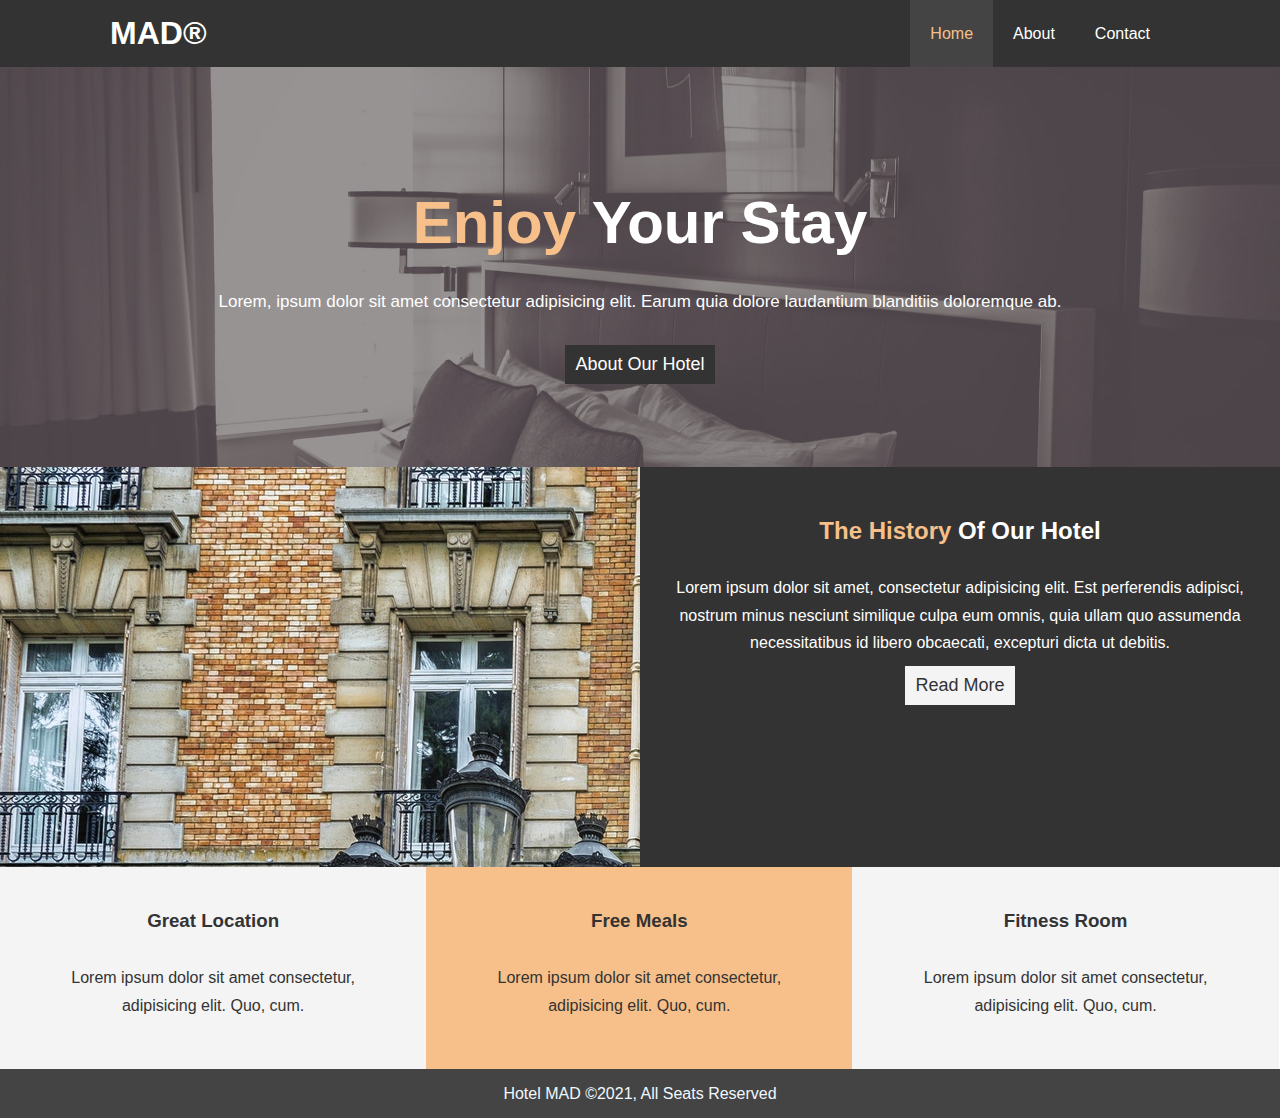
<file: index.html>
<!DOCTYPE html>
<html lang="en">
<head>
  <meta charset="UTF-8">
  <meta http-equiv="X-UA-Compatible" content="IE=edge">
  <meta name="viewport" content="width=device-width, initial-scale=1.0">
  <meta name="description" content="Welcome to the most extraordinary hotel in Banglore">
  <meta name="keywords" content="hotel, banglore hotel, new blore hotel">
  <title>Madness Madesh | Welcome</title>
  <link rel="shortcut icon" href="img/apple-touch-icon (1).png" type="image/x-icon">
  <link rel="stylesheet" href="https://cdnjs.cloudflare.com/ajax/libs/font-awesome/5.15.3/css/all.min.css" integrity="sha512-iBBXm8fW90+nuLcSKlbmrPcLa0OT92xO1BIsZ+ywDWZCvqsWgccV3gFoRBv0z+8dLJgyAHIhR35VZc2oM/gI1w==" crossorigin="anonymous" referrerpolicy="no-referrer" />
  <link rel="stylesheet" href="css/style.css">
</head>
<body>
  <header>
    <nav id="navbar">
        <div class="container">
          <h1 class="logo"><a href="index.html">MAD&reg;</a></h1>
          <ul>
            <li><a class="current" href="index.html">Home</a></li>
            <li><a href="about.html">About</a></li>
            <li><a href="contact.html">Contact</a></li>
          </ul>
        </div>
      </div>
    </nav>

    <div id="showcase">
      <div class="container">
        <div class="showcase-content">
          <h1><span class="text-primary">Enjoy</span> Your Stay</h1>
          <p class="lead">Lorem, ipsum dolor sit amet consectetur adipisicing elit. Earum quia dolore laudantium blanditiis doloremque ab.</p>
          <a class="btn" href="about.html">About Our Hotel</a>
          
        </div>
      </div>
    </div>
  </header>

  <section id="home-info" class="bg-dark">
    <div class="info-img"></div>
    <div class="info-content">
      <h2><span class="text-primary">The History </span>Of Our Hotel</h2>
      <p>Lorem ipsum dolor sit amet, consectetur adipisicing elit. Est perferendis adipisci, nostrum minus nesciunt similique culpa eum omnis, quia ullam quo assumenda necessitatibus id libero obcaecati, excepturi dicta ut debitis.</p>
      <a href="about.html" class="btn btn-light">Read More</a>
    </div>
  </section>

  <section id="features">
    <div class="box bg-light">
      <i class="fas fa-hotel fa-3x"></i>
      <h3>Great Location</h3>
      <p>Lorem ipsum dolor sit amet consectetur, adipisicing elit. Quo, cum.</p>
    </div>
    <div class="box bg-primary">
      <i class="fas fa-utensils fa-3x"></i>
      <h3>Free Meals</h3>
      <p>Lorem ipsum dolor sit amet consectetur, adipisicing elit. Quo, cum.</p>
    </div>
    <div class="box bg-light">
      <i class="fas fa-dumbbell fa-3x"></i>
      <h3>Fitness Room</h3>
      <p>Lorem ipsum dolor sit amet consectetur, adipisicing elit. Quo, cum.</p>
    </div>
  </section>

  <div class="clr"></div>

  <footer id="main-footer">
    <p>Hotel MAD &copy;2021, All Seats Reserved</p>
  </footer>
</body>
</html>
</file>
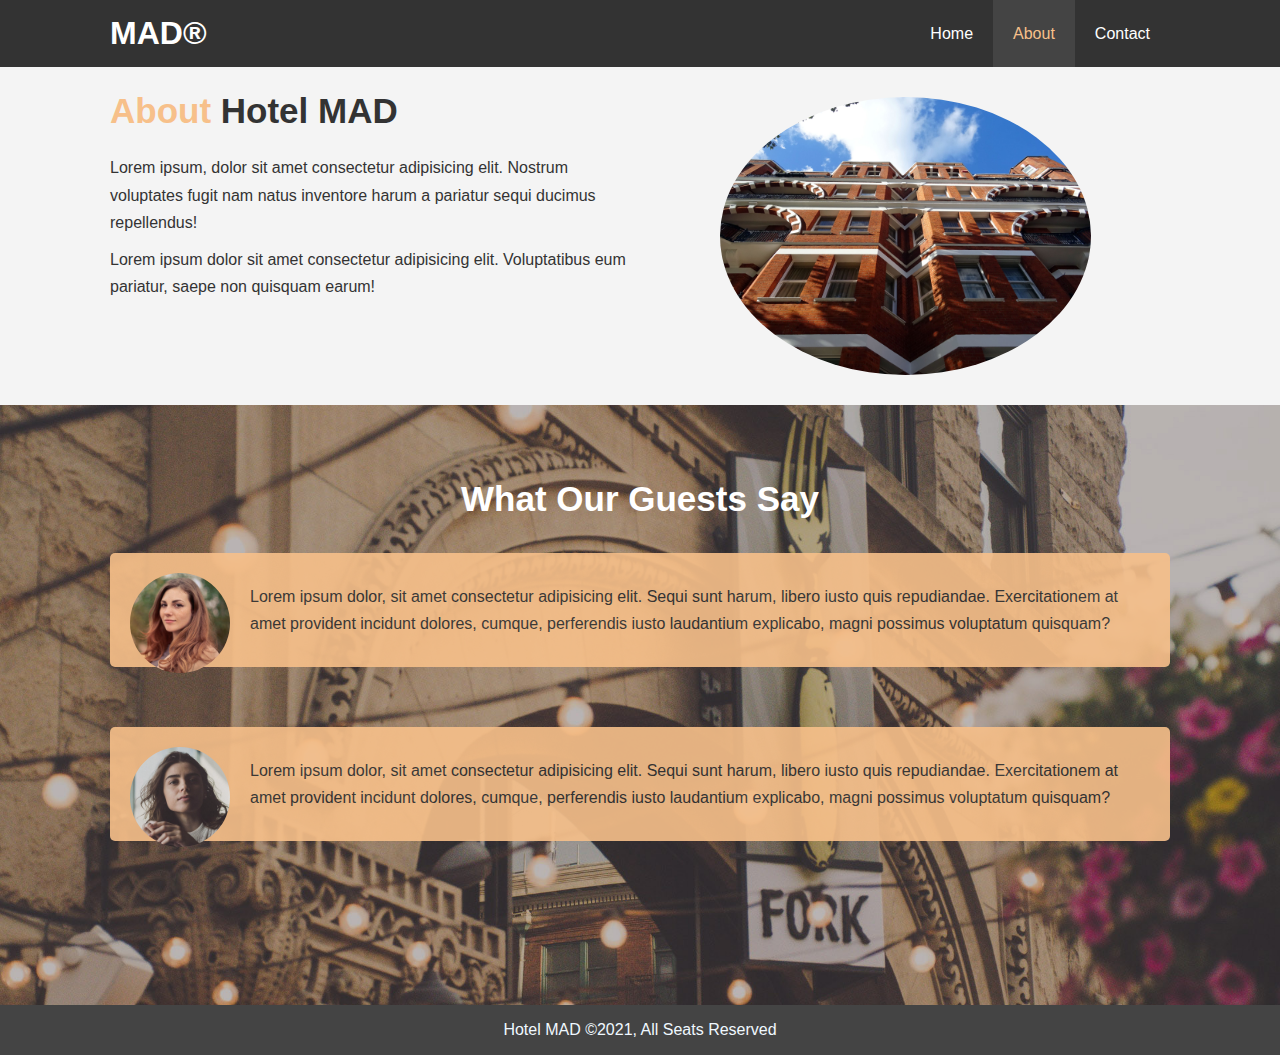
<file: about.html>
<!DOCTYPE html>
<html lang="en">
<head>
  <meta charset="UTF-8">
  <meta http-equiv="X-UA-Compatible" content="IE=edge">
  <meta name="viewport" content="width=device-width, initial-scale=1.0">
  <meta name="description" content="Welcome to the most extraordinary hotel in Banglore">
  <meta name="keywords" content="hotel, banglore hotel, new blore hotel">
  <link rel="stylesheet" href="css/style.css">
  <title>Madness Madesh | About</title>
</head>
<body>
  <header>
    <nav id="navbar">
        <div class="container">
          <h1 class="logo"><a href="index.html">MAD&reg;</a></h1>
          <ul>
            <li><a href="index.html">Home</a></li>
            <li><a class="current" href="about.html">About</a></li>
            <li><a href="contact.html">Contact</a></li>
          </ul>
        </div>
      </div>
    </nav>
  </header>

  <section id="about-info" class="bg-light py-3">
    <div class="container">
      <div class="info-left">
        <h1 class="l-heading"><span class="text-primary">About</span> Hotel MAD</h1>
        <p>Lorem ipsum, dolor sit amet consectetur adipisicing elit. Nostrum voluptates fugit nam natus inventore harum a pariatur sequi ducimus repellendus!</p>
        <p>Lorem ipsum dolor sit amet consectetur adipisicing elit. Voluptatibus eum pariatur, saepe non quisquam earum!</p>
      </div>
      <div class="info-right">
        <img src="./img/photo-2.jpg" alt="Hotel">
      </div>
    </div>
  </section>
  
  <div class="clr"></div>

  <section id="testimonials" class="py-3">
    <div class="container">
      <h2 class="l-heading">What Our Guests Say</h2>
      <div class="testimonial bg-primary">
        <img src="./img/person-1.jpg" alt="Smantha">
        <p>Lorem ipsum dolor, sit amet consectetur adipisicing elit. Sequi sunt harum, libero iusto quis repudiandae. Exercitationem at amet provident incidunt dolores, cumque, perferendis iusto laudantium explicabo, magni possimus voluptatum quisquam?</p>
      </div>
      <h2 class="l-heading"></h2>
      <div class="testimonial bg-primary">
        <img src="./img/person-2.jpg" alt="Jenny">
        <p>Lorem ipsum dolor, sit amet consectetur adipisicing elit. Sequi sunt harum, libero iusto quis repudiandae. Exercitationem at amet provident incidunt dolores, cumque, perferendis iusto laudantium explicabo, magni possimus voluptatum quisquam?</p>
      </div>
    </div>
  </section>


  <footer id="main-footer">
    <p>Hotel MAD &copy;2021, All Seats Reserved</p>
  </footer>
</body>
</html>
</file>
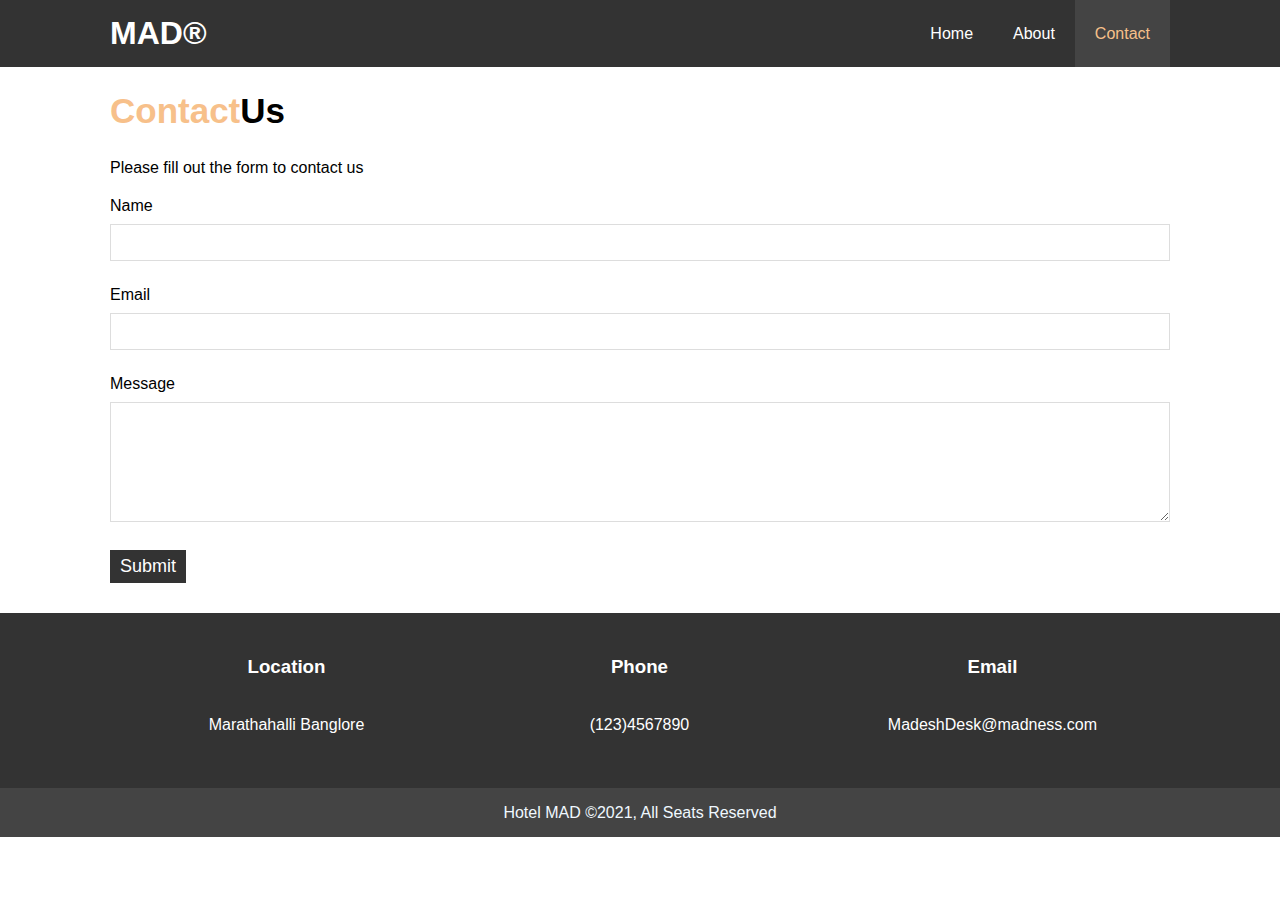
<file: contact.html>
<!DOCTYPE html>
<html lang="en">
<head>
  <meta charset="UTF-8">
  <meta http-equiv="X-UA-Compatible" content="IE=edge">
  <meta name="viewport" content="width=device-width, initial-scale=1.0">
  <meta name="description" content="Welcome to the most extraordinary hotel in Banglore">
  <meta name="keywords" content="hotel, banglore hotel, new blore hotel">
  <link rel="stylesheet" href="https://cdnjs.cloudflare.com/ajax/libs/font-awesome/5.15.3/css/all.min.css" integrity="sha512-iBBXm8fW90+nuLcSKlbmrPcLa0OT92xO1BIsZ+ywDWZCvqsWgccV3gFoRBv0z+8dLJgyAHIhR35VZc2oM/gI1w==" crossorigin="anonymous" referrerpolicy="no-referrer" />
  <link rel="stylesheet" href="css/style.css">
  <title>Madness Madesh | Contact</title>
</head>
<body>
  <header>
    <nav id="navbar">
        <div class="container">
          <h1 class="logo"><a href="index.html">MAD&reg;</a></h1>
          <ul>
            <li><a href="index.html">Home</a></li>
            <li><a href="about.html">About</a></li>
            <li><a class="current" href="contact.html">Contact</a></li>
          </ul>
        </div>
      </div>
    </nav>
  </header>
  <section id="contact-form" class="py-3">
    <div class="container">
      <h1 class="l-heading"><span 
        class = "text-primary" >Contact</span>Us</h1>
      <p>Please fill out the form to contact us</p>
      <form name="contact" method="POST" data-netlify="true">
        <div class="form-group">
          <label for="name">Name</label>
          <input type="text" name="name" id="name">
        </div>
        <div class="form-group">
          <label for="email">Email</label>
          <input type="email" name="email" id="email">
        </div>
        <div class="form-group">
          <label for="message">Message</label>
          <textarea name="message" id="message" cols="messega" rows="10"></textarea>
        </div>
        <button class="btn" type="submit">Submit</button>
      </form>
    </div>
  </section>

  <section id="contact-info" class=bg-dark>
    <div class="container">
      <div class="box">
        <i class="fas fa-hotel fa-3x"></i>
        <h3>Location</h3>
        <p>Marathahalli Banglore</p>
      </div>
      <div class="box">
        <i class="fas fa-phone fa-3x"></i>
        <h3>Phone</h3>
        <p>(123)4567890</p>
      </div>
      <div class="box">
        <i class="fas fa-envelope fa-3x"></i>
        <h3>Email</h3>
        <p>MadeshDesk@madness.com</p>
      </div>
    </div>
  </section>

  <footer id="main-footer">
    <p>Hotel MAD &copy;2021, All Seats Reserved</p>
  </footer>
</body>
</html>
</file>
<file: css/style.css>
/* reset */
* {
  margin: 0;
  padding: 0;
  box-sizing: border-box;
}
/* main styling */
html,
body {
  font-family: "Segoe UI", Tahoma, Geneva, Verdana, sans-serif;
  line-height: 1.7em;
}
a {
  color: #333;
  text-decoration: none;
}
h1,h2,h3 {
  padding-bottom: 20px;
}
p {
  margin: 10px 0;
}

/* utility classes */
.container {
  margin: auto;
  max-width: 1100px;
  overflow: auto;
  padding: 0 20px;
}

.text-primary {
  color: #f7c08a;
}

.lead {
  font-size: 17px;
}

.btn {
  display: inline-block;
  font-size: 18px;
  color: #fff;
  background-color: #333;
  padding: 6px 10px;
  border: none;
  cursor: pointer;
}

.btn-light {
  background: #f4f4f4;
  color: #333;
}

.bg-dark {
  background: #333;
  color: #fff;
}

.bg-light {
  background: #f4f4f4;
  color: #333;
}

.bg-primary {
  background: #f7c08a;
  color: #333;
}

.clr {
  clear: both;
}

.l-heading {
  font-size: 35px;
}

/* padding */
.py-1 { padding: 10px 0;}
.py-2 { padding: 20px 0;}
.py-3 { padding: 30px 0;}

.btn:hover {
  background: #f7c08a;
  color:#333;
}

/* navbar */
#navbar{
  background: #333;
  color: #fff;
  overflow: auto;
}
#navbar a {
  color: #fff;
}
#navbar h1 {
  float: left;
  padding-top: 20px;
}
#navbar ul {
  list-style: none;
  float: right;
}

#navbar ul li {
  float: left;
}

#navbar ul li a {
  display: block;
  padding: 20px;
  text-align: center;
}

#navbar ul li a:hover,
#navbar ul li a.current
{
  background: #444;
  color: #f7c08a;
}

/* showcase */
#showcase {
  background: url(../img/showcase.jpg) no-repeat
  center center/cover;
  height: 400px;
}

#showcase .showcase-content{
  color: #fff;
  text-align: center;
  padding-top: 120px;
}

#showcase .showcase-content h1 {
  font-size: 60px;
  line-height: 1.2em;
}

#showcase .showcase-content p {
  padding-bottom: 20px;
  line-height: 1.5em;
}

/* Home info */
#home-info {
  height: 400px;
}

#home-info .info-img {
  float: left;
  width: 50%;
  background: url(../img/photo-1.jpg) no-repeat;
  min-height: 100%;
}

#home-info .info-content {
  float: right;
  width: 50%;
  height: 100%;
  text-align: center;
  padding: 50px 30px;
  overflow: hidden;
}

#hime-info .info-content p {
  padding-bottom: 50px;  
}

/* features */
.box {
  float: left;
  width: 33.3%;
  padding: 40px;
  text-align: center;
}

/* About Info */
#about-info .info-right{
  float: right;
  width: 50%;
  min-height: 100%;

}

#about-info .info-right img{
  display: block;
  margin: auto;
  width: 70%;
  border-radius: 50%;
}

#about-info .info-left{
  float: left;
  width: 50%;
  min-height: 100%;
}

/* testimonials */
#testimonials {
  height: 600px;
  background: url('../img/test-bg.jpg') no-repeat
  center center/cover;
  padding-top: 80px;
}

#testimonials h2{
  color: #fff;
  text-align: center;
  padding-bottom: 40px;

}

#testimonials .testimonial {
  padding: 20px;
  margin-bottom: 20px;
  border-radius: 5px;
  opacity: 0.9;
}

#testimonials .testimonial img {
  width: 100px;
  float: left;
  margin-right: 20px;
  border-radius: 50%;
}

/* contact form */
#contact-form .form-group {
  margin-bottom: 20px;
}

#contact-form label {
  display: block;
  margin-bottom: 5px;
}

#contact-form input,
#contact-form textarea {
  width: 100%;
  padding: 10px;
  border: 1px #ddd solid;
}

#contact-form textarea {
  height: 120px;
}

#contact-form input:focus,
#contact-form textarea:focus {
  outline: none;
  border-color: #f7c08a;
}

/* footer */
#main-footer {
  text-align: center;
  background: #444;
  color: aliceblue;
  padding: 1px;
}
</file>
